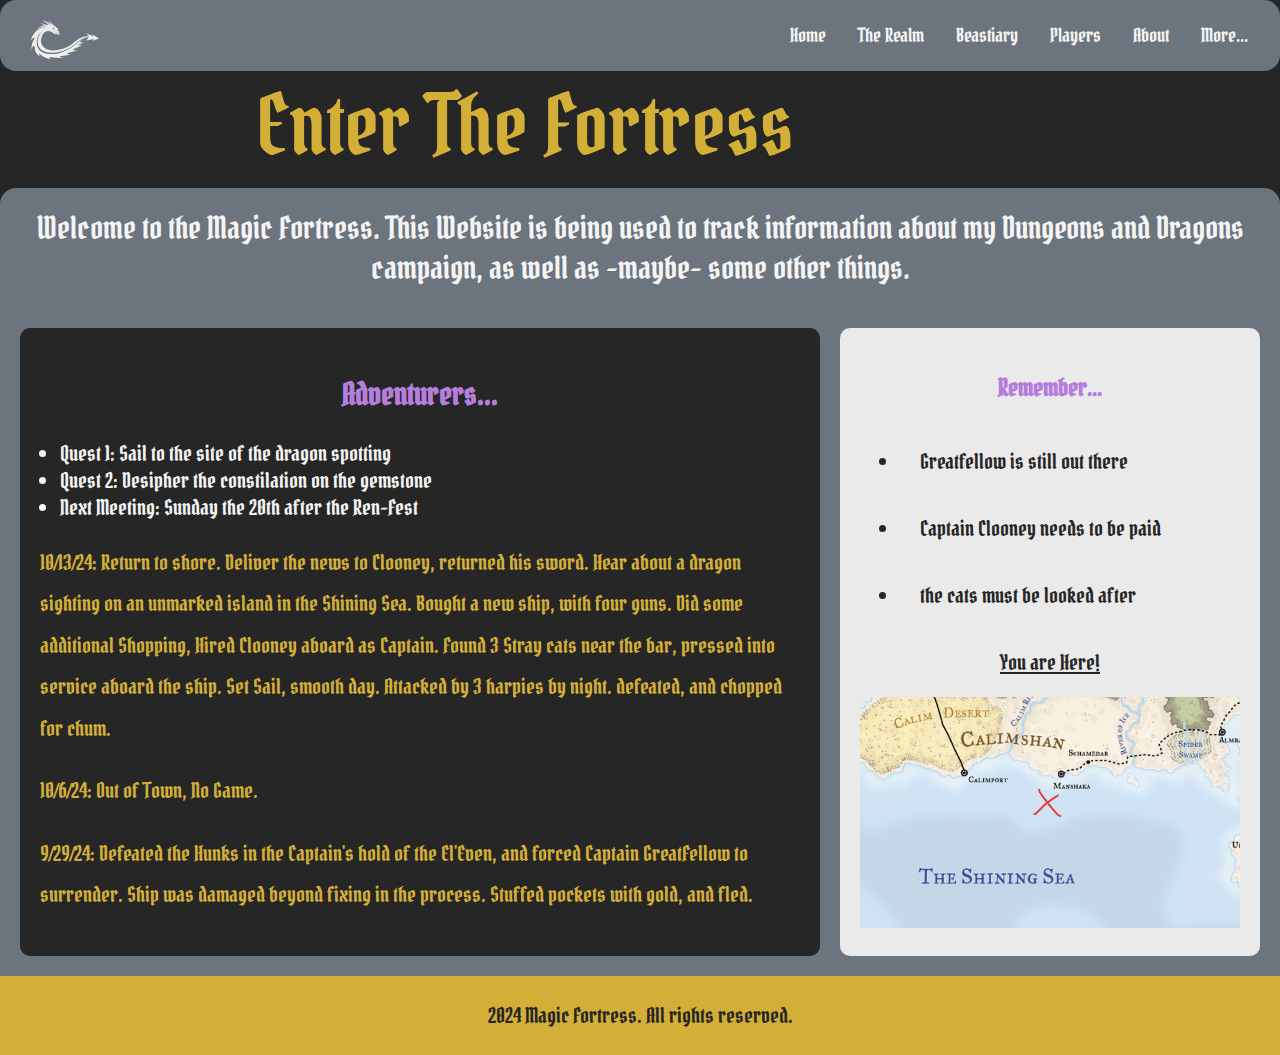
<file: Index.html>
<!--In the intrest of accessability, I kept the text in high contrast with their backgrounds as well as included detailed alt tags for all my images.--> 
<!--for Search Engine Optimization, i made sure to give each page their own <title>, and made the website mobile-friendly. --> 
<!--This is my first time using wrappers within wrappers, i think it helps keep the content managed and easily adaptable. --> 
<!--Yes i did use ideation, because it helps me to have a visual representation of what i wanted the final product to look like before i get bogged down by the details. --> 
<!DOCTYPE HTML>
<html lang="English">
<head>
<meta charset="UTF-8">
<link rel="stylesheet" href="MyStyles.css">
<link rel="preconnect" href="https://fonts.googleapis.com">
<link rel="preconnect" href="https://fonts.gstatic.com" crossorigin>
<link href="https://fonts.googleapis.com/css2?family=Pirata+One&display=swap" rel="stylesheet">

    <title>Magic Fortress</title>
</head>
<body>
    <a href="Index.html">
    <img id="logo" alt="dragon logo" src="Images/Dragon.webp">
    </a>
     <nav id='menu'>
        <!--Responsive Menu https://www.cssportal.com/css3-menu-generator/ -->
         <input type='checkbox' id='responsive-menu'><label></label>
         <ul>
           <li><a href='Index.html'>Home</a></li>
           <li><a href='TheRealm.html'>The Realm</a></li>
           <li><a href='Beastiary.html'>Beastiary</a></li>
           <li><a href='Players.html'>Players</a></li>
           <li><a href='About.html'>About</a></li>
           <li><a href='More.html'>More...</a></li>
         </ul>
     </nav>
<div class="wrapper">
    <header>Enter The Fortress</header>
<main>
    <section>
        Welcome to the Magic Fortress. This Website is being used to track information about my Dungeons and Dragons campaign, as well as -maybe- some other things. 
    </section>
    <div class="wrapper-2">
    <div class="bulletin-board">
        <h2>Adventurers...</h2>
        <ul>
            <li>Quest 1: Sail to the site of the dragon spotting</li>
            <li>Quest 2: Desipher the constilation on the gemstone</li>
            <li>Next Meeting: Sunday the 20th after the Ren-Fest</li>
        </ul>
        <p>10/13/24: Return to shore. Deliver the news to Clooney, returned his sword. Hear about a dragon sighting on an unmarked island in the Shining Sea. Bought a new ship, with four guns. Did some additional Shopping, Hired Clooney aboard as Captain. Found 3 Stray cats near the bar, pressed into service aboard the ship. Set Sail, smooth day. Attacked by 3 harpies by night. defeated, and chopped for chum.</p>
        <p>10/6/24: Out of Town, No Game.</p>
        <p>9/29/24: Defeated the Hunks in the Captain's hold of the El'Even, and forced Captain GreatFellow to surrender. Ship was damaged beyond fixing in the process. Stuffed pockets with gold, and fled.</p>
    </div>
    <div class="sidebar">
        <h3>Remember...</h3>
        <ul>
            <li>Greatfellow is still out there</li>
            <li>Captain Clooney needs to be paid</li>
            <li>the cats must be looked after</li>
        </ul>
        <p>You are Here!</p>
        <a href="TheRealm.html"><img alt="Current Location on Map of the Shining Sea" src="Images/Shining-SeaX.png"></a>
    </div>
</div>
</main>
<footer>
    <p>2024 Magic Fortress. All rights reserved.</p>
</footer>
</div>
</body>
</html>
</file>
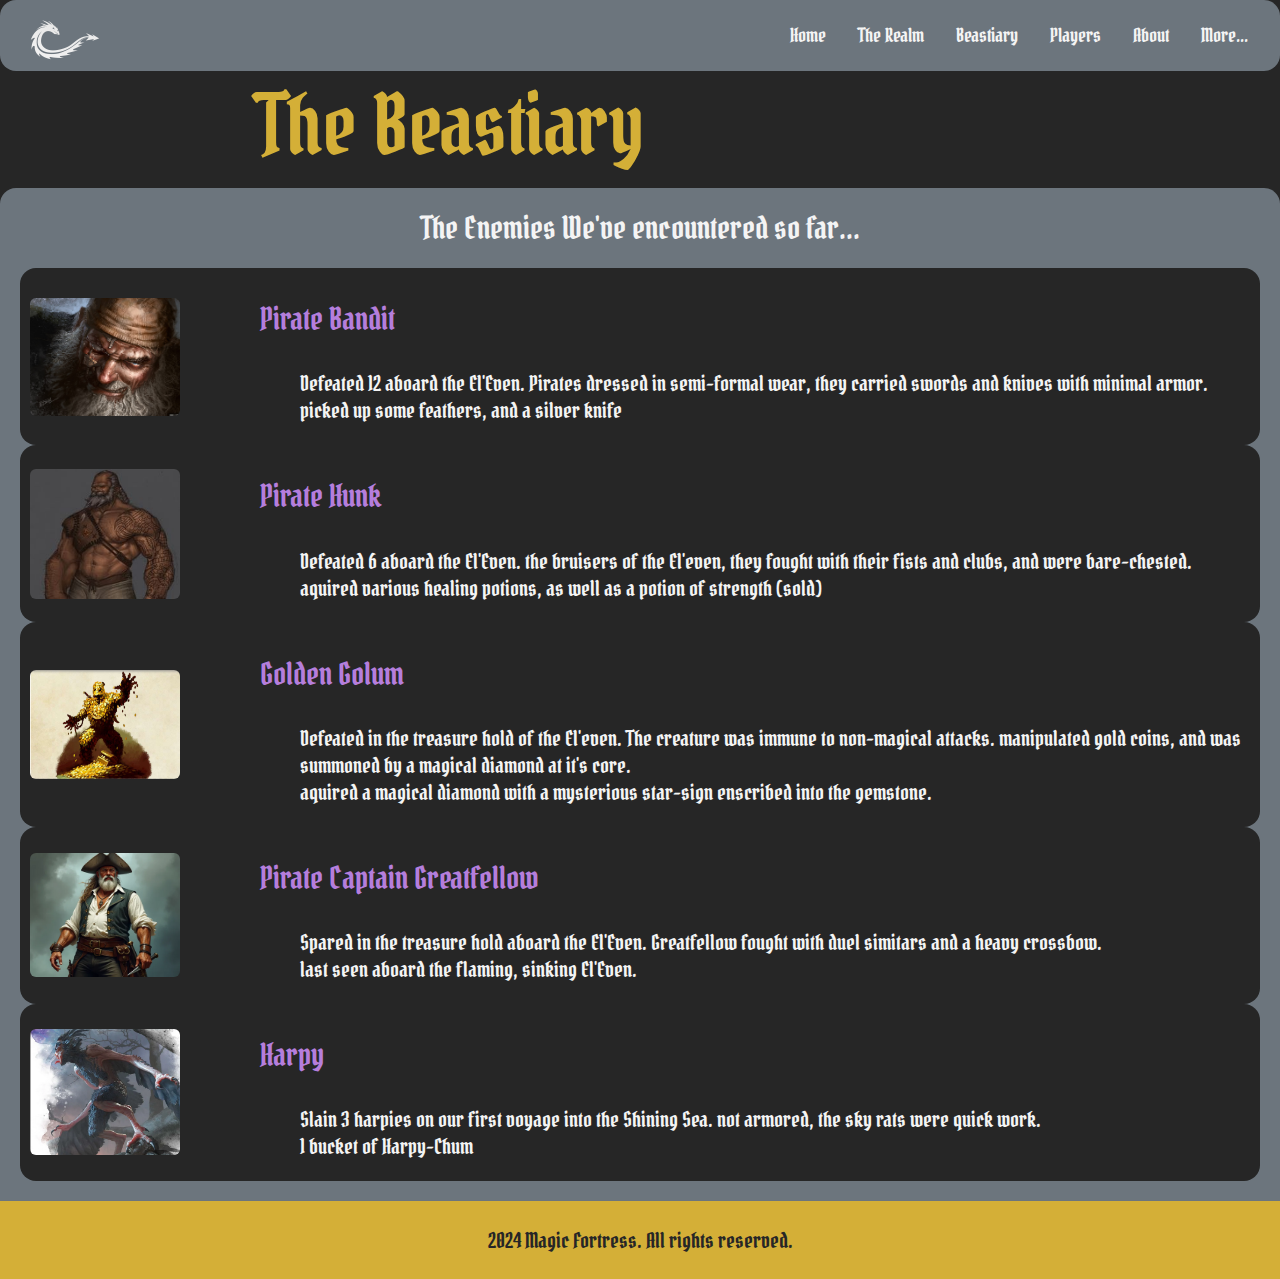
<file: Beastiary.html>
<!DOCTYPE HTML>
<html lang="English">
<head>
<meta charset="UTF-8">
<link rel="stylesheet" href="MyStyles.css">
<link rel="preconnect" href="https://fonts.googleapis.com">
<link rel="preconnect" href="https://fonts.gstatic.com" crossorigin>
<link href="https://fonts.googleapis.com/css2?family=Pirata+One&display=swap" rel="stylesheet">
    <title>Beastiary</title>
</head>
<body>
    <a href="Index.html">
    <img id="logo" alt="dragon logo" src="Images/Dragon.webp">
    </a>
     <nav id='menu'>
        
         <input type='checkbox' id='responsive-menu'><label></label>
         <ul>
            <li><a href='Index.html'>Home</a></li>
            <li><a href='TheRealm.html'>The Realm</a></li>
            <li><a href='Beastiary.html'>Beastiary</a></li>
            <li><a href='Players.html'>Players</a></li>
            <li><a href='About.html'>About</a></li>
            <li><a href='More.html'>More...</a></li>
         </ul>
     </nav>
     <div class="wrapper">
        <header>The Beastiary</header>
    <main>
        <section>
            The Enemies We've encountered so far... 
        </section>
        <div class="content-row">
            <img class="content-img" src="Images/bandit.png" alt="Pirate Bandit">
            <div class="content-desc">
                <p>Pirate Bandit</p>
                <ul>
                    <li>Defeated 12 aboard the El'Even. Pirates dressed in semi-formal wear, they carried swords and knives with minimal armor.</li>
                    <li>picked up some feathers, and a silver knife</li>
                </ul>
            </div>
        </div>
        <div class="content-row">
            <img class="content-img" src="Images/hunk.png" alt="Pirate Hunk">
            <div class="content-desc">
                <p>Pirate Hunk</p>
                <ul>
                    <li>Defeated 6 aboard the El'Even. the bruisers of the El'even, they fought with their fists and clubs, and were bare-chested.</li>
                    <li>aquired various healing potions, as well as a potion of strength (sold)</li>
                </ul>
            </div>
        </div>

        <div class="content-row">
            <img class="content-img" src="Images/Golem.png" alt="Golden Golum">
            <div class="content-desc">
                <p>Golden Golum </p>
                <ul>
                    <li>Defeated in the treasure hold of the El'even. The creature was immune to non-magical attacks. manipulated gold coins, and was summoned by a magical diamond at it's core.</li>
                    <li>aquired a magical diamond with a mysterious star-sign enscribed into the gemstone.</li>
                </ul>
            </div>
        </div>

        <div class="content-row">
            <img class="content-img" src="Images/Greatfellow.png" alt="Pirate Captain Greatfellow">
            <div class="content-desc">
                <p>Pirate Captain Greatfellow</p>
                <ul>
                    <li>Spared in the treasure hold aboard the El'Even. Greatfellow fought with duel simitars and a heavy crossbow.</li>
                    <li>last seen aboard the flaming, sinking El'Even.</li>
                </ul>
            </div>
        </div>

        <div class="content-row">
            <img class="content-img" src="Images/Harpy.png" alt="Harpy">
            <div class="content-desc">
                <p>Harpy</p>
                <ul>
                    <li>Slain 3 harpies on our first voyage into the Shining Sea. not armored, the sky rats were quick work.</li>
                    <li>1 bucket of Harpy-Chum</li>
                </ul>
            </div>
        </div>
    </main>
    <footer>
        <p>2024 Magic Fortress. All rights reserved.</p>
    </footer>
    </div>
    </body>
    </html>
</file>
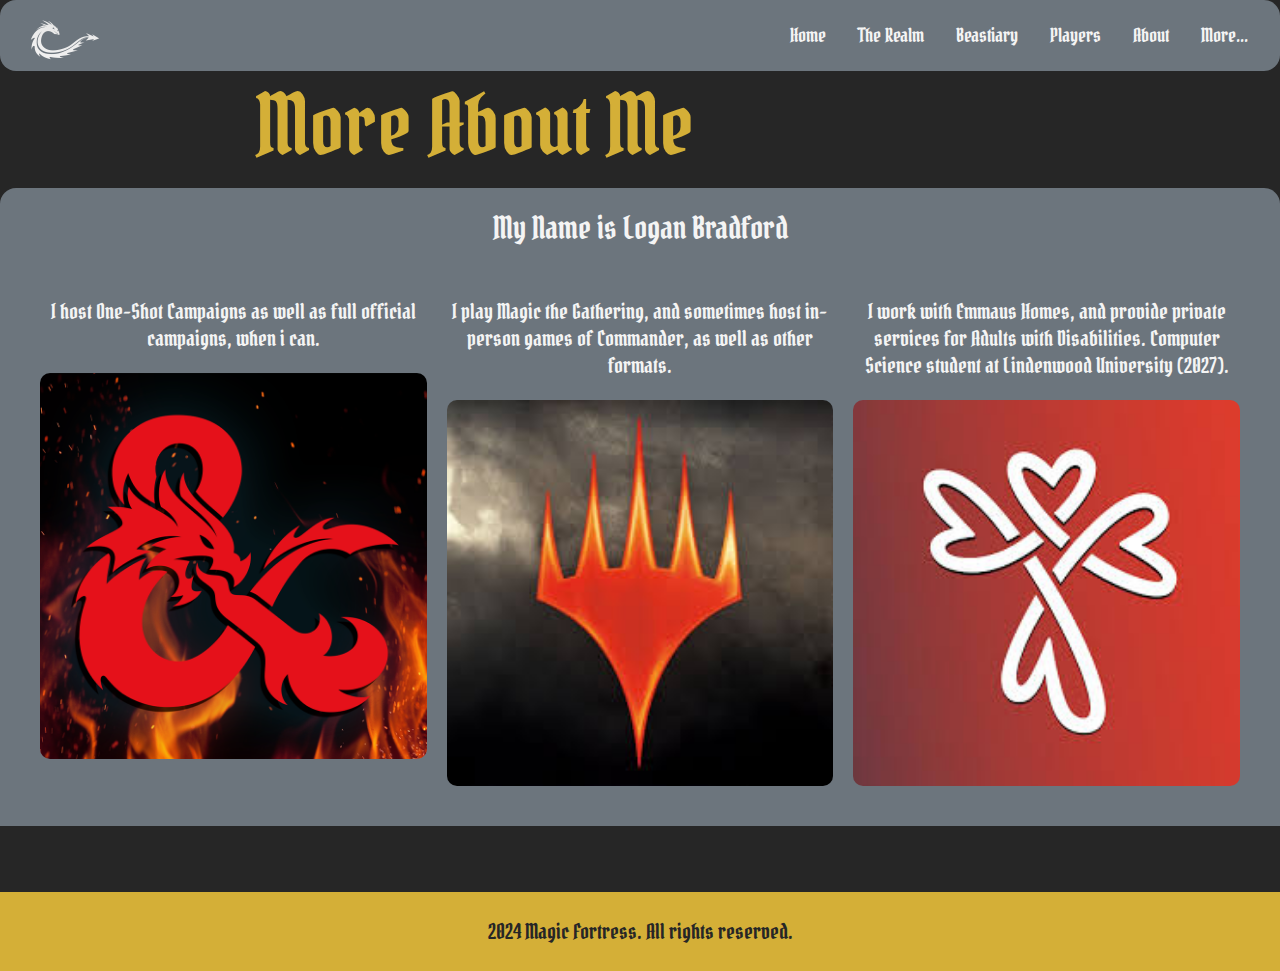
<file: More.html>
<!DOCTYPE HTML>
<html lang="English">
<head>
<meta charset="UTF-8">
<link rel="stylesheet" href="MyStyles.css">
<link rel="preconnect" href="https://fonts.googleapis.com">
<link rel="preconnect" href="https://fonts.gstatic.com" crossorigin>
<link href="https://fonts.googleapis.com/css2?family=Pirata+One&display=swap" rel="stylesheet">
    <title>More</title>
</head>
<body>
    <a href="Index.html">
    <img id="logo" alt="dragon logo" src="Images/Dragon.webp">
    </a>
     <nav id='menu'>
         <input type='checkbox' id='responsive-menu'><label></label>
         <ul>
            <li><a href='Index.html'>Home</a></li>
            <li><a href='TheRealm.html'>The Realm</a></li>
            <li><a href='Beastiary.html'>Beastiary</a></li>
            <li><a href='Players.html'>Players</a></li>
            <li><a href='About.html'>About</a></li>
            <li><a href='More.html'>More...</a></li>
         </ul>
     </nav>
     <div class="wrapper">
        <header>More About Me</header>
    <main>
        <section>
            My Name is Logan Bradford 
        </section>
        <div class="wrapper-3">
            <div class="grid-item">
                <p>I host One-Shot Campaigns as well as full official campaigns, when i can.</p>
                <img src="Images/dnd.png" alt="Red Dungeons and Dragons Logo">
            </div>
            <div class="grid-item">
                <p>I play Magic the Gathering, and sometimes host in-person games of Commander, as well as other formats.</p>
                <img src="Images/MTG.jpg" alt="Magic The Gathering Logo">
            </div>
            <div class="grid-item">
                <p>I work with Emmaus Homes, and provide private services for Adults with Disabilities. Computer Science student at Lindenwood University (2027).</p>
                <img src="Images/Emmaus.jpg" alt="Emmaus Homes Symbol">
            </div>
        </div>
    </main>
    <footer>
        <p>2024 Magic Fortress. All rights reserved.</p>
    </footer>
    </div>
    </body>
    </html>
</file>
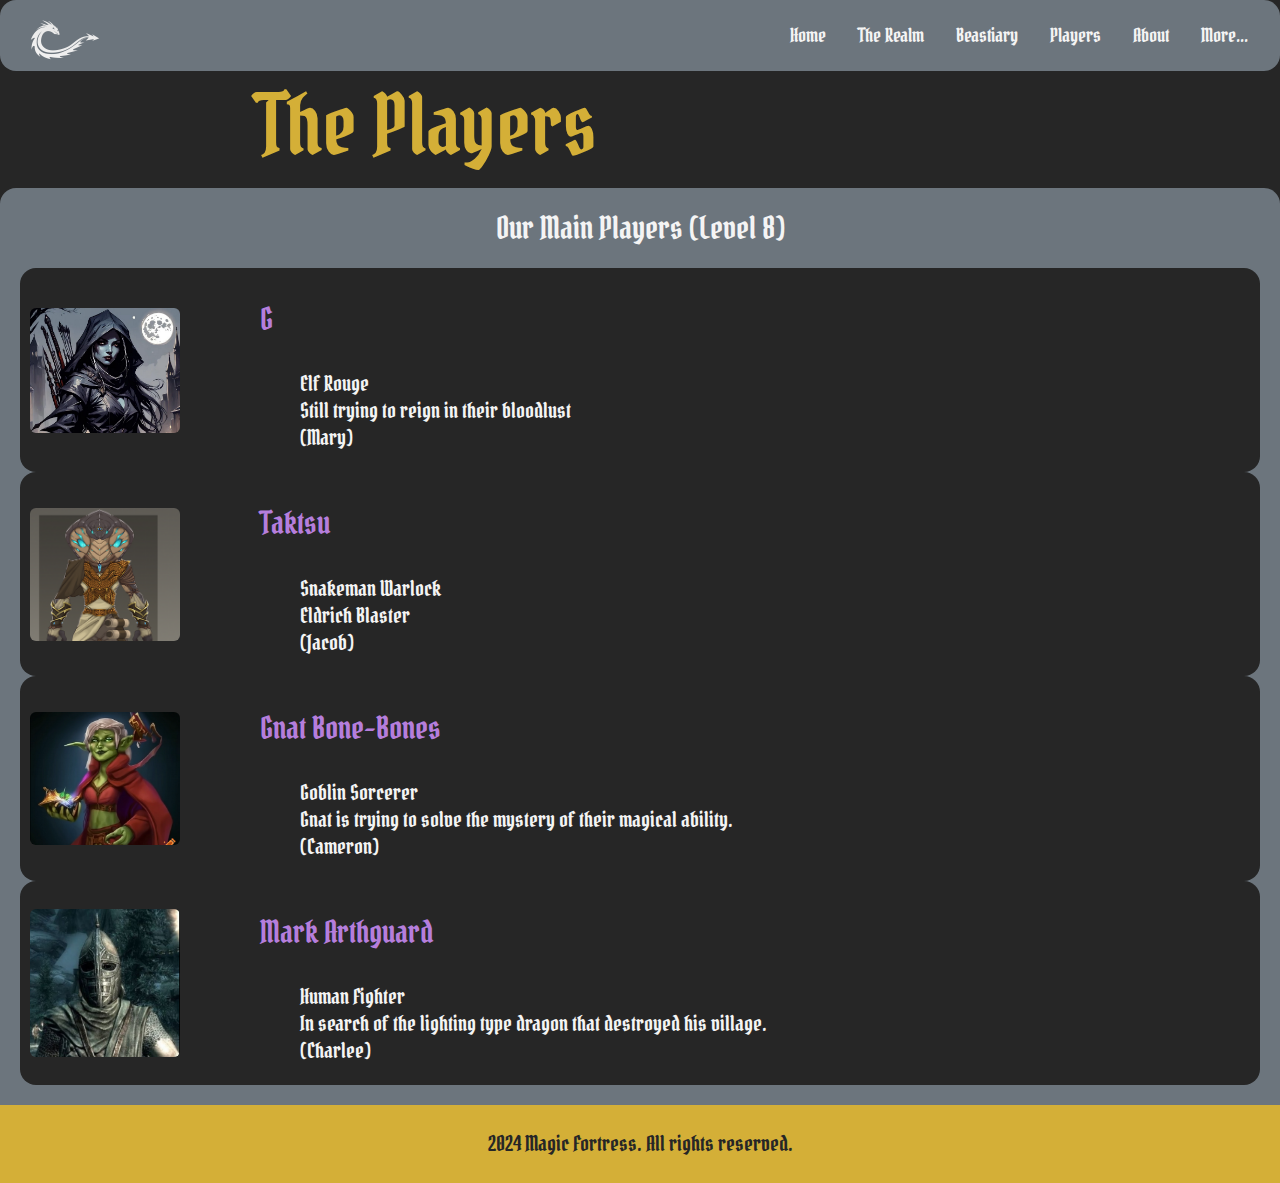
<file: Players.html>
<!DOCTYPE HTML>
<html lang="English">
<head>
<meta charset="UTF-8">
<link rel="stylesheet" href="MyStyles.css">
<link rel="preconnect" href="https://fonts.googleapis.com">
<link rel="preconnect" href="https://fonts.gstatic.com" crossorigin>
<link href="https://fonts.googleapis.com/css2?family=Pirata+One&display=swap" rel="stylesheet">
    <title>Players</title>
</head>
<body>
    <a href="Index.html">
    <img id="logo" alt="dragon logo" src="Images/Dragon.webp">
    </a>
     <nav id='menu'>
        
         <input type='checkbox' id='responsive-menu'><label></label>
         <ul>
            <li><a href='Index.html'>Home</a></li>
            <li><a href='TheRealm.html'>The Realm</a></li>
            <li><a href='Beastiary.html'>Beastiary</a></li>
            <li><a href='Players.html'>Players</a></li>
            <li><a href='About.html'>About</a></li>
            <li><a href='More.html'>More...</a></li>
         </ul>
     </nav>
     <div class="wrapper">
        <header>The Players</header>
    <main>
            <section>
                Our Main Players (Level 8)
            </section>
            <div class="content-row">
                <img class="content-img" src="Images/G.png" alt="Mary's Character">
                <div class="content-desc">
                    <p>G</p>
                    <ul>
                        <li>Elf Rouge</li>
                        <li>Still trying to reign in their bloodlust</li>
                        <li>(Mary)</li>
                    </ul>
                </div>
            </div>
            <div class="content-row">
                <img class="content-img" src="Images/Taktsu.png" alt="Jacob's Character">
                <div class="content-desc">
                    <p>Taktsu</p>
                    <ul>
                        <li>Snakeman Warlock</li>
                        <li>Eldrich Blaster</li>
                        <li>(Jacob)</li>
                    </ul>
                </div>
            </div>
    
            <div class="content-row">
                <img class="content-img" src="Images/Gnat.png" alt="Cameron's Character">
                <div class="content-desc">
                    <p>Gnat Bone-Bones</p>
                    <ul>
                        <li>Goblin Sorcerer</li>
                        <li>Gnat is trying to solve the mystery of their magical ability.</li>
                        <li>(Cameron)</li>
                    </ul>
                </div>
            </div>
    
            <div class="content-row">
                <img class="content-img" src="Images/Mark.png" alt="Charlee's Character">
                <div class="content-desc">
                    <p>Mark Arthguard</p>
                    <ul>
                        <li>Human Fighter</li>
                        <li>In search of the lighting type dragon that destroyed his village.</li>
                        <li>(Charlee)</li>
                    </ul>
                </div>
            </div>
    </main>
    <footer>
        <p>2024 Magic Fortress. All rights reserved.</p>
    </footer>
    </div>
    </body>
    </html>
</file>
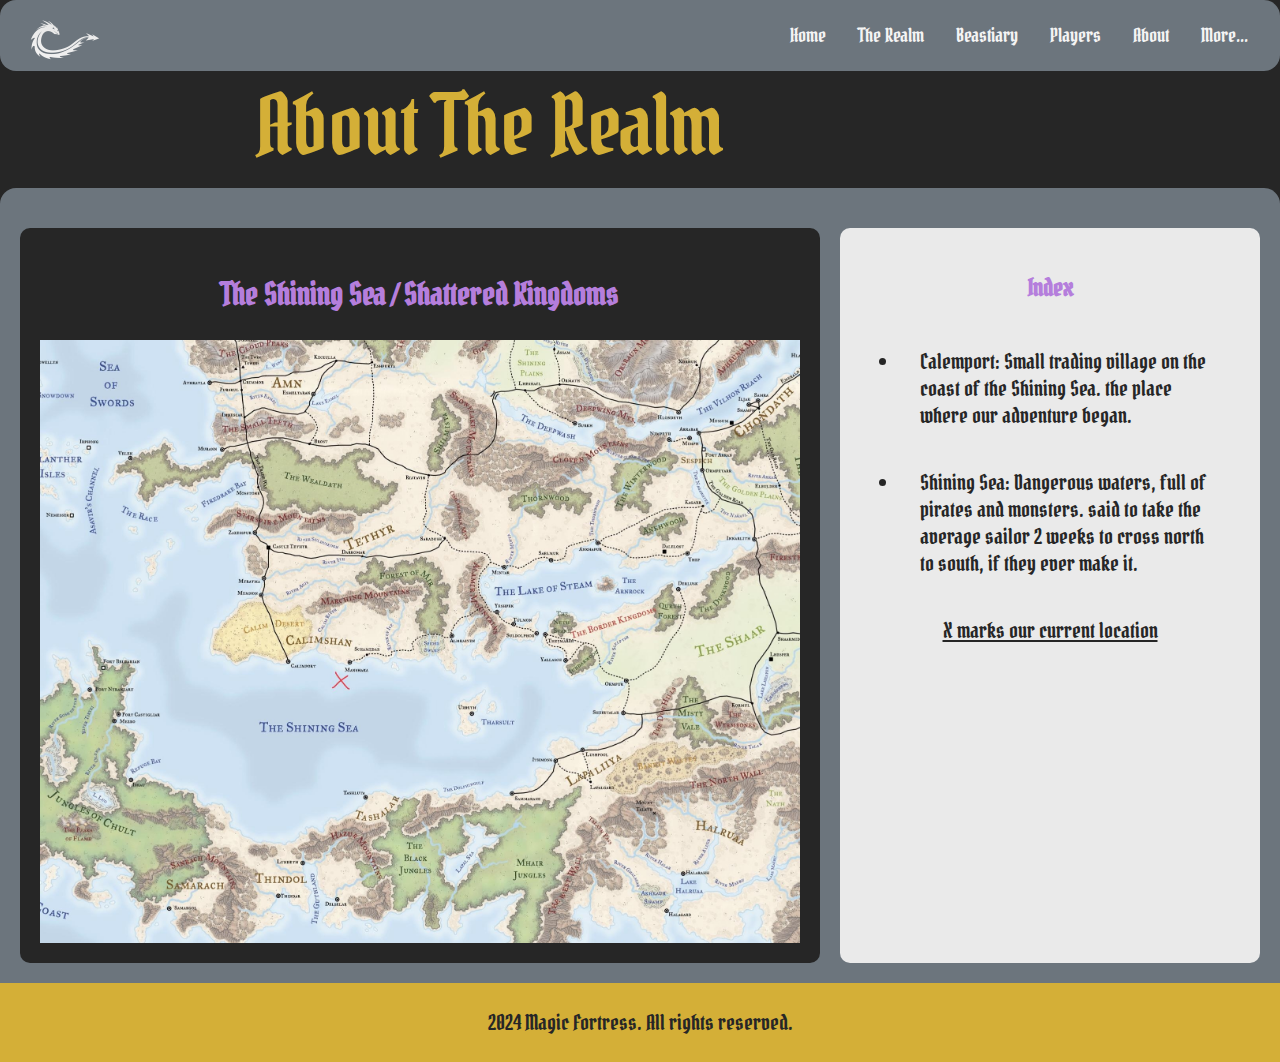
<file: TheRealm.html>
<!DOCTYPE HTML>
<html lang="English">
<head>
<meta charset="UTF-8">
<link rel="stylesheet" href="MyStyles.css">
<link rel="preconnect" href="https://fonts.googleapis.com">
<link rel="preconnect" href="https://fonts.gstatic.com" crossorigin>
<link href="https://fonts.googleapis.com/css2?family=Pirata+One&display=swap" rel="stylesheet">
    <title>The Realm</title>
</head>
<body>
    <a href="Index.html">
    <img id="logo" alt="dragon logo" src="Images/Dragon.webp">
    </a>
     <nav id='menu'>
         <input type='checkbox' id='responsive-menu'><label></label>
         <ul>
            <li><a href='Index.html'>Home</a></li>
            <li><a href='TheRealm.html'>The Realm</a></li>
            <li><a href='Beastiary.html'>Beastiary</a></li>
            <li><a href='Players.html'>Players</a></li>
            <li><a href='About.html'>About</a></li>
            <li><a href='More.html'>More...</a></li>
         </ul>
     </nav>
     <div class="wrapper">
        <header>About The Realm</header>
    <main>
        <div class="wrapper-2">
            <div class="bulletin-board">
                <h2>The Shining Sea / Shattered Kingdoms</h2>
                <img alt="Map of the Shining Sea and Shattered Kingdoms" src="Images/Shining-Sea.jpg">
            </div>
            <div class="sidebar">
                <h3>Index</h3>
                <ul>
                    <li>Calemport: Small trading village on the coast of the Shining Sea. the place where our adventure began.</li>
                    <li>Shining Sea: Dangerous waters, full of pirates and monsters. said to take the average sailor 2 weeks to cross north to south, if they ever make it.</li>
                </ul>
                <p>X marks our current location</p>
            </div>
        </div>
    </main>
    <footer>
        <p>2024 Magic Fortress. All rights reserved.</p>
    </footer>
    </div>
    </body>
    </html>
</file>
<file: MyStyles.css>
body
{
    height:100%;
    color:#f4f4f4;
    background-color:#262626; 
    font-family: "Pirata One", system-ui;
    font-weight: 400;
    font-size:1.3em;
    font-style: normal;
    margin:0;
}

header
{
    color:#d4af37;
    font-size:4em;
    padding-left: 20%; 
    padding-bottom:10px;
    margin:0;
}

#logo
{
	position:absolute;
	top: 0;
	left:25px;
	width:80px;
	height:80px;
}

.wrapper
{
    display:flex;
    flex-direction: column;
    min-height: 100vh;
}

.wrapper-2
{
    display: flex;
    justify-content: space-between;
    gap: 20px;
    margin-top: 20px;
}
.wrapper-2 img
{
    max-width: 100%;  
    height: auto;      
    display: block;
}
.wrapper-3
{
    display: grid;
    grid-template-columns: repeat(3, 1fr);
    gap: 20px;
    padding: 20px;
    margin: 0 auto;
}
.grid-item 
{
    text-align: center;
}
.grid-item p
{
    margin-top: 10px;
}
.grid-item img 
{
    width: 100%; 
    height: auto; 
    display: block; 
    border-radius: 10px; 
}

.wrapper section
{
    text-align:center;
    font-size: 1.5em;
    padding-bottom:20px;
}

main
{
    background: #6C757D;
    padding:20px;
    border-radius: 16px 16px 0px 0px;
}
.bulletin-board
{
    flex: 2;
    background-color: #262626;
    padding: 20px;
    border-radius: 10px;
}
.bulletin-board h2
{
    color:#B57EDC;
    text-align:center;
}
.bulletin-board p
{
    color:#d4af37;
    line-height: 2; 
    margin-bottom: 20px;
}
.bulletin-board ul
{
    padding-left: 20px;
}
.sidebar
{
    flex: 1;
    color:#262626;
    background-color: #eaeaea;
    padding: 20px;
    border-radius: 10px;
}
.sidebar h3
{
    color:#B57EDC;
    text-align:center;
}
.sidebar p
{
    text-align:center;
    text-decoration:underline;
}
.sidebar li
{
    padding:20px;
}
.sidebar img
{
    max-width: 100%;  
    height: auto;      
    display: block;   
}
.sidebar img:hover
{
       box-shadow:0 10px 20px #B57EDC;
}
.content-row
{
    display: flex;
    align-items: center;
    gap: 70px;
    background-color:#262626;
    border-radius: 16px;
}
.content-img
{
    width: 150px;
    padding:10px;
    height: auto;
    object-fit: cover;
    border-radius: 16px;
}
.content-desc
{
    flex: 1;
    color: #f4f4f4;
    font-size: 1em;
}
.content-desc p
{
    color:#B57EDC;
    font-size: 1.5em;
}
.content-desc ul
{
    list-style: none;
}

footer
{
    background-color:#d4af37;
    color:#262626;
    text-align:center;
    width:100%;
    padding:5px 0;
    margin-top: auto;
    
}

@media (max-width:480px)  /* mobile breakpoint*/
{
    header
{
    color:#d4af37;
    font-size:2em;
    text-align:left; 
}
    #logo
{
	position:absolute;
	top: 0;
	left:40%;
	width:80px;
	height:80px;
    z-index:1;
}
.wrapper-2
{
    display:flex;
    flex-direction:column;
    gap:10px;
}
.wrapper-3
{
    grid-template-columns: repeat(1, 1fr);
}
.content-row 
{
    flex-direction: column;  
    text-align: center;
    gap:10px;
}
.content-img
{
    width: 100%;
    padding:0;
}

}
@media (min-width: 481px) and (max-width: 800px) /* tablet breakpoint*/
{
    header
{
    color:#d4af37;
    font-size:3em;
    text-align:left; 
}
#logo
{
	position:absolute;
	top: 0;
	left:75%;
	width:80px;
	height:80px;
    z-index:1;
}
.wrapper-2
{
    flex-direction:column;
    gap:10px;
}
.wrapper-3
{
    grid-template-columns: repeat(2, 1fr);
}
}


/*Responsive Menu https://www.cssportal.com/css3-menu-generator/ */
#menu {
	background: #6C757D;
	height: 71px;
	padding-right: 18px;
	border-radius: 16px;
}
#menu ul, #menu li {
	margin: 0 auto;
	padding: 0;
	list-style: none
}
#menu ul {
	width: 100%;
	text-align: right;
}
#menu li {
	display: inline-block;
	position: relative;
}
#menu a {
	display: block;
	line-height: 71px;
	padding: 0 14px;
	text-decoration: none;
	color: #F4F4F4;
	font-size: 19px;
}
#menu a.dropdown-arrow:after {
	content: "\25BE";
	margin-left: 5px;
}
#menu li a:hover {
	color: #B57EDC;
	background: #F2F2F2;
}
#menu input {
	display: none;
	margin: 0;
	padding: 0;
	height: 71px;
	width: 100%;
	opacity: 0;
	cursor: pointer
}
#menu label {
	display: none;
	line-height: 71px;
	text-align: center;
	position: absolute;
	left: 35px
}
#menu label:before {
	font-size: 1.6em;
	color: #F4F4F4;
	content: "\2261"; 
	margin-left: 20px;
}
#menu ul.sub-menus{
	height: auto;
	overflow: hidden;
	width: 170px;
	background: #6C757D;
	position: absolute;
	z-index: 99;
	display: none;
}
#menu ul.sub-menus li {
	display: block;
	text-align: left;
	width: 100%;
}
#menu ul.sub-menus a {
	color: #FFFFFF;
	font-size: 16px;
}
#menu li:hover ul.sub-menus {
	display: block
}
#menu ul.sub-menus a:hover{
	background: #F2F2F2;
	color: #B57EDC;
}
@media screen and (max-width: 800px){
	#menu {position:relative}
	#menu ul {background:#6C757D;position:absolute;top:100%;right:0;left:0;z-index:3;height:auto;display:none;text-align:left;}
	#menu ul.sub-menus {width:100%;position:static;}
	#menu ul.sub-menus a {padding-left:30px;}
	#menu li {display:block;float:none;width:auto;}
	#menu input, #menu label {position:absolute;top:0;left:0;display:block}
	#menu input {z-index:4}
	#menu input:checked + label {color:#F4F4F4}
	#menu input:checked + label:before {content:"\00d7"}
	#menu input:checked ~ ul {display:block}
}
</file>
